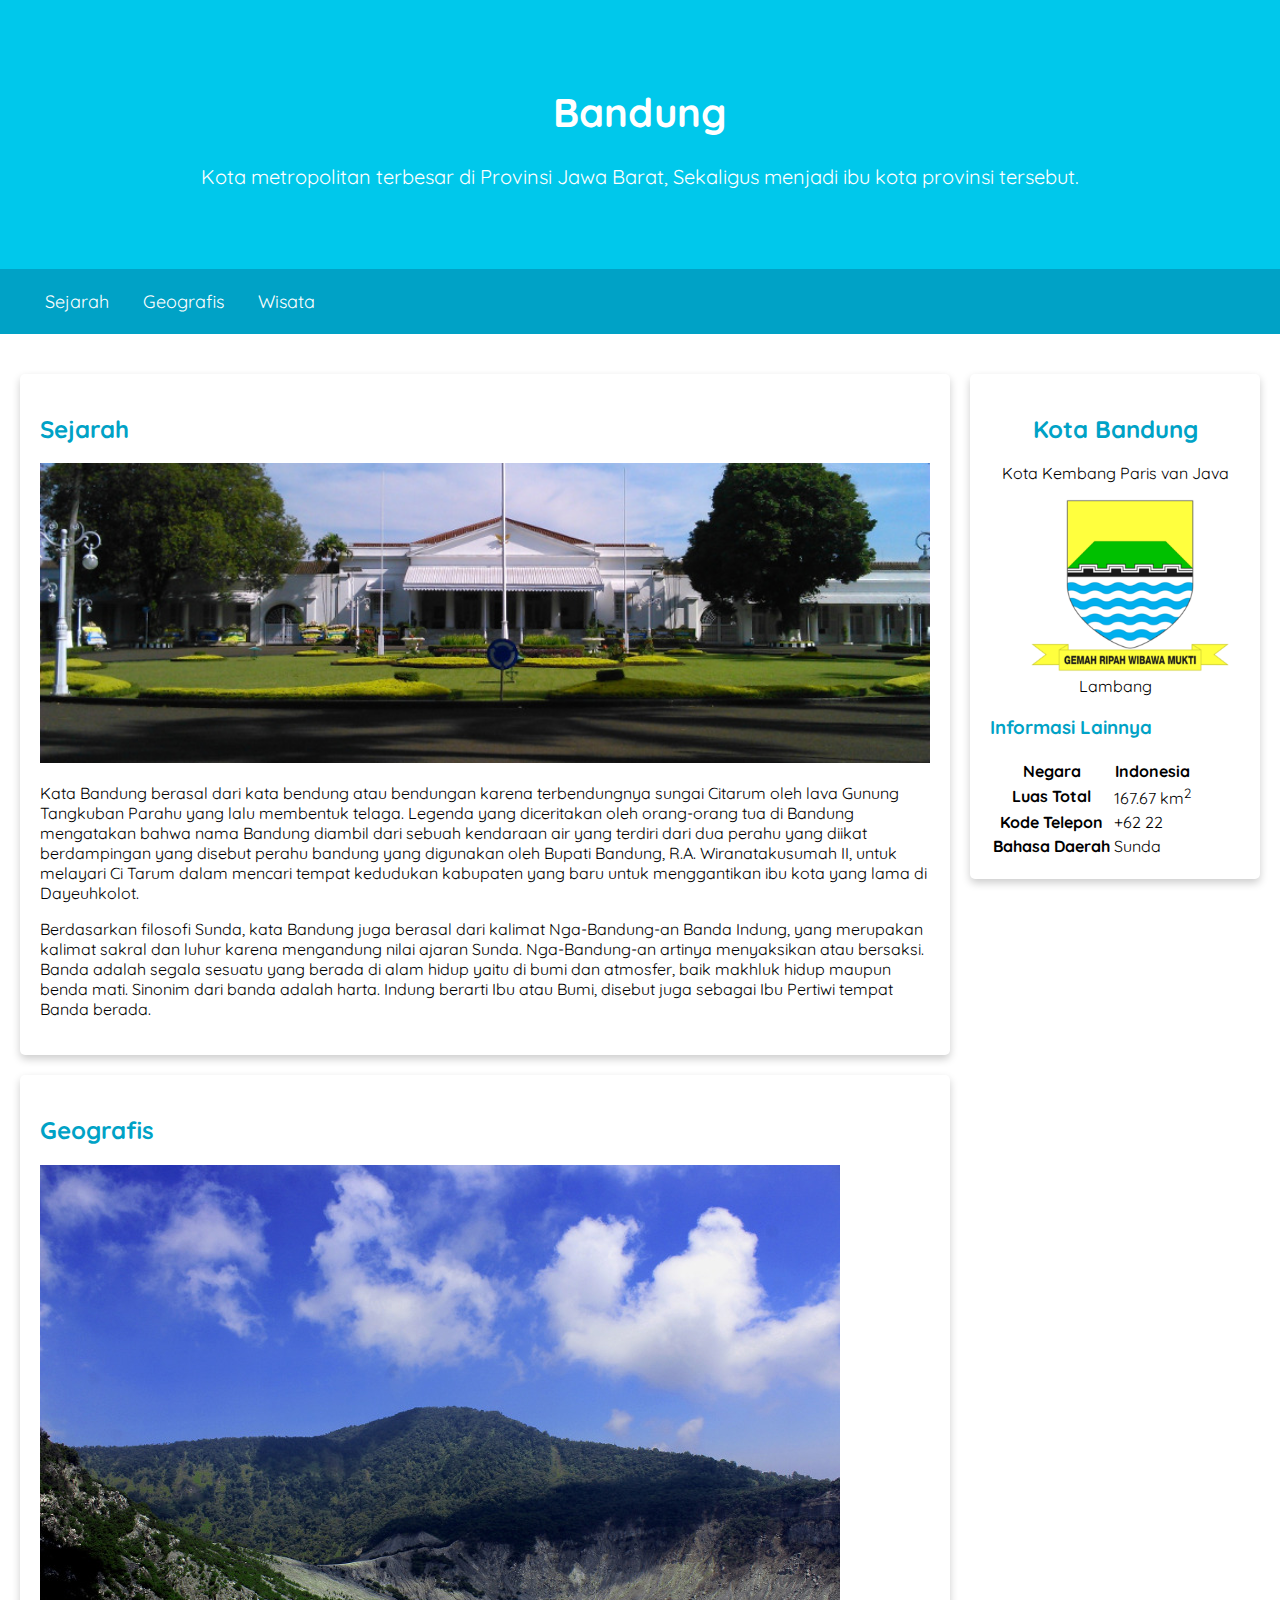
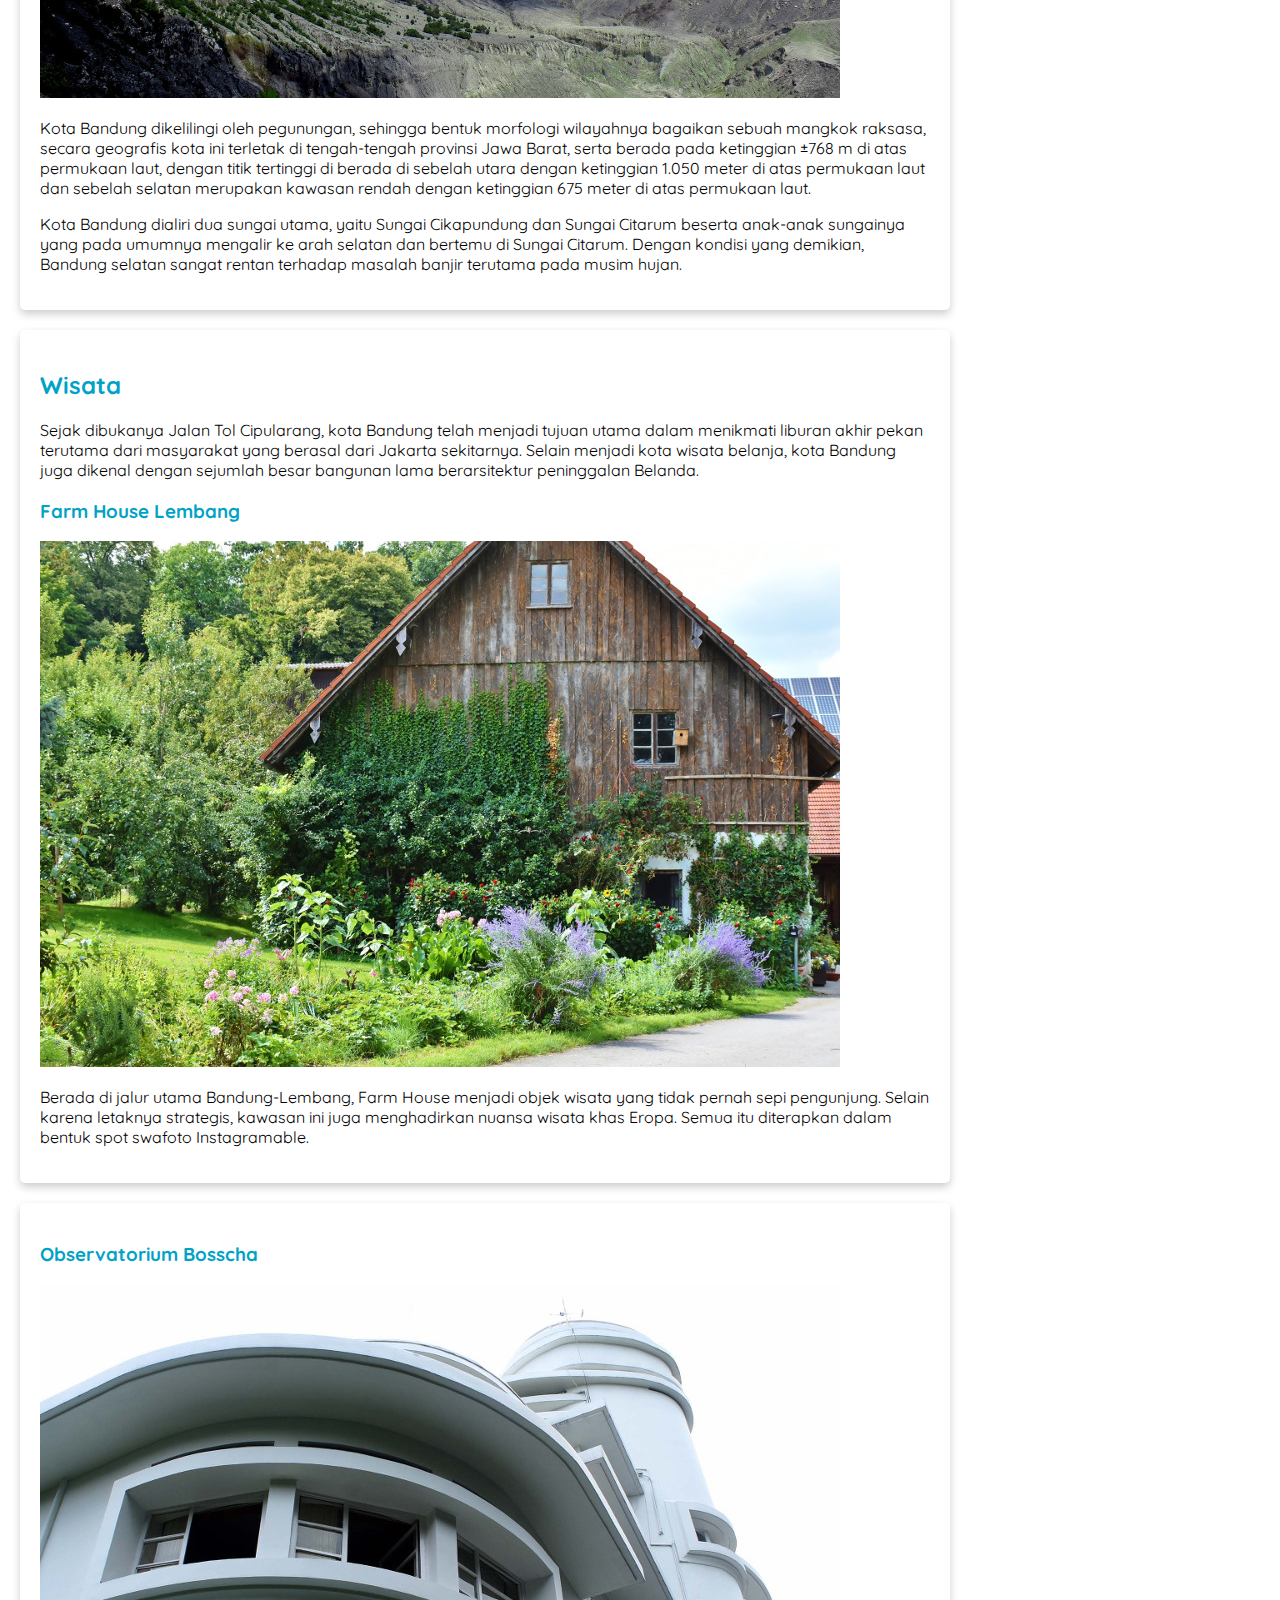
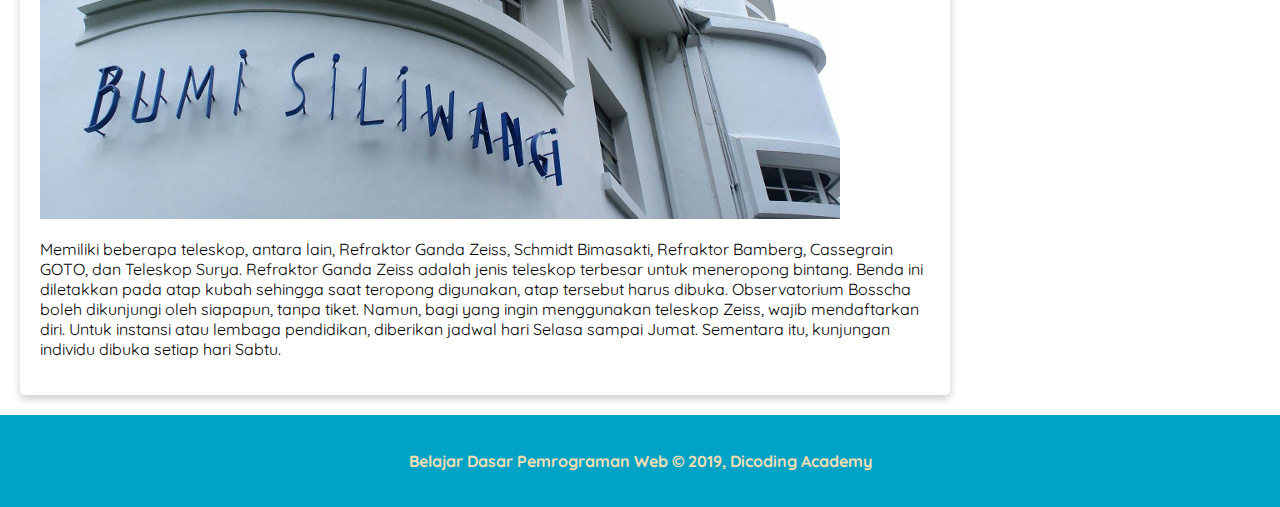
<file: belajar1.html>
<!DOCTYPE html>
<html lang="en">
<head>
  <meta charset="UTF-8">
  <meta name="viewport" content="width=device-width, initial-scale=1.0">
  <link rel="stylesheet" href="assets/styles/style1.css">
  
  <!--Link Font-->
  <link rel="preconnect" href="https://fonts.googleapis.com" />
  <link rel="preconnect" href="https://fonts.gstatic.com" crossorigin />
  <link
    href="https://fonts.googleapis.com/css2?family=Quicksand:wght@400;700&display=swap"
    rel="stylesheet"/>
  <!-- End Link Font -->
  
  <title>Document</title>
</head>
<body>
  <header>
    <div class="jumbotron">
        <h1>Bandung</h1>
        <p>
          Kota metropolitan terbesar di Provinsi Jawa Barat, Sekaligus menjadi ibu kota provinsi tersebut.
        </p>
    </div>
        <nav>
          <ul>
            <li>
              <a href="#sejarah">Sejarah</a>
            </li>
            <li>
              <a href="#geografis">Geografis</a>
            </li>
            <li>
              <a href="#wisata">Wisata</a>
            </li>
          </ul>
        </nav>
    </header>

  <main>
    <div id="content">
      <article id="sejarah" class="card">
        <h2>Sejarah</h2>
        <img src="assets/image/history.jpg" alt="sejarah" class="featured-image">
          <p>
              Kata Bandung berasal dari kata bendung atau bendungan karena terbendungnya
              sungai Citarum oleh lava Gunung Tangkuban Parahu yang lalu membentuk
              telaga. Legenda yang diceritakan oleh orang-orang tua di Bandung
              mengatakan bahwa nama Bandung diambil dari sebuah kendaraan air yang
              terdiri dari dua perahu yang diikat berdampingan yang disebut perahu
              bandung yang digunakan oleh Bupati Bandung, R.A. Wiranatakusumah II, untuk
              melayari Ci Tarum dalam mencari tempat kedudukan kabupaten yang baru untuk
              menggantikan ibu kota yang lama di Dayeuhkolot.
          </p>

          <p>
            Berdasarkan filosofi Sunda, kata Bandung juga berasal dari kalimat
            Nga-Bandung-an Banda Indung, yang merupakan kalimat sakral dan luhur
            karena mengandung nilai ajaran Sunda. Nga-Bandung-an artinya menyaksikan
            atau bersaksi. Banda adalah segala sesuatu yang berada di alam hidup yaitu
            di bumi dan atmosfer, baik makhluk hidup maupun benda mati. Sinonim dari
            banda adalah harta. Indung berarti Ibu atau Bumi, disebut juga sebagai Ibu
            Pertiwi tempat Banda berada.
          </p>
      </article>

      <article id="geografis" class="card">
        <h2>Geografis</h2>
        <img src="assets/image/geografis.jpg" alt="geografis">
          <p>
              Kota Bandung dikelilingi oleh pegunungan, sehingga bentuk morfologi
              wilayahnya bagaikan sebuah mangkok raksasa, secara geografis kota ini
              terletak di tengah-tengah provinsi Jawa Barat, serta berada pada
              ketinggian ±768 m di atas permukaan laut, dengan titik tertinggi di berada
              di sebelah utara dengan ketinggian 1.050 meter di atas permukaan laut dan
              sebelah selatan merupakan kawasan rendah dengan ketinggian 675 meter di
              atas permukaan laut.
          </p>
          
          <p>
              Kota Bandung dialiri dua sungai utama, yaitu Sungai Cikapundung dan Sungai
              Citarum beserta anak-anak sungainya yang pada umumnya mengalir ke arah
              selatan dan bertemu di Sungai Citarum. Dengan kondisi yang demikian,
              Bandung selatan sangat rentan terhadap masalah banjir terutama pada musim
              hujan.
          </p>
      </article>
      
      <article id="wisata" class="card">
        <h2>Wisata</h2>
          <p>
              Sejak dibukanya Jalan Tol Cipularang, kota Bandung telah menjadi tujuan
              utama dalam menikmati liburan akhir pekan terutama dari masyarakat yang
              berasal dari Jakarta sekitarnya. Selain menjadi kota wisata belanja, kota
              Bandung juga dikenal dengan sejumlah besar bangunan lama berarsitektur
              peninggalan Belanda.
          </p>
        <section>
        <h3>Farm House Lembang</h3>
        <img src="assets/image/farm-house.jpg" alt="">
          <p>
              Berada di jalur utama Bandung-Lembang, Farm House menjadi objek wisata
              yang tidak pernah sepi pengunjung. Selain karena letaknya strategis,
              kawasan ini juga menghadirkan nuansa wisata khas Eropa. Semua itu
              diterapkan dalam bentuk spot swafoto Instagramable.
          </p>
        </section>
      </article>
      <article class="card">
        <section>
        <h3>Observatorium Bosscha</h3>
        <img src="assets/image/bosscha.jpg" alt="">
          <p>
              Memiliki beberapa teleskop, antara lain, Refraktor Ganda Zeiss, Schmidt
              Bimasakti, Refraktor Bamberg, Cassegrain GOTO, dan Teleskop Surya.
              Refraktor Ganda Zeiss adalah jenis teleskop terbesar untuk meneropong
              bintang. Benda ini diletakkan pada atap kubah sehingga saat teropong
              digunakan, atap tersebut harus dibuka. Observatorium Bosscha boleh
              dikunjungi oleh siapapun, tanpa tiket. Namun, bagi yang ingin menggunakan
              teleskop Zeiss, wajib mendaftarkan diri. Untuk instansi atau lembaga
              pendidikan, diberikan jadwal hari Selasa sampai Jumat. Sementara itu,
              kunjungan individu dibuka setiap hari Sabtu.  
          </p>
        </section>
      </article>
    </div>
    
      <aside>
        <article class="profile card">
            <header>
              <h2>Kota Bandung</h2>
              <p>Kota Kembang Paris van Java</p>
                <figure>
                  <img src="assets/image/Bandung_coa.png" />
                  <figcaption>Lambang</figcaption>
                </figure>
            </header>
        <section>
          <h3>Informasi Lainnya</h3>
          <table>
            <tr>
              <th>Negara</th>
              <th>Indonesia</th>
            </tr>
            <tr>
              <th>Luas Total</th>
              <td>167.67 km<sup>2</sup></td>
            </tr>
            <tr>
              <th>Kode Telepon</th>
              <td>+62 22</td>
            </tr>
            <tr>
              <th>Bahasa Daerah</th>
              <td>Sunda</td>
            </tr>
          </table>
        </section>
      </article>
    </aside>
   </main>
    <footer>
        <p>Belajar Dasar Pemrograman Web &#169; 2019, Dicoding Academy</p>
    </footer>
  </body>
</html>
</file>
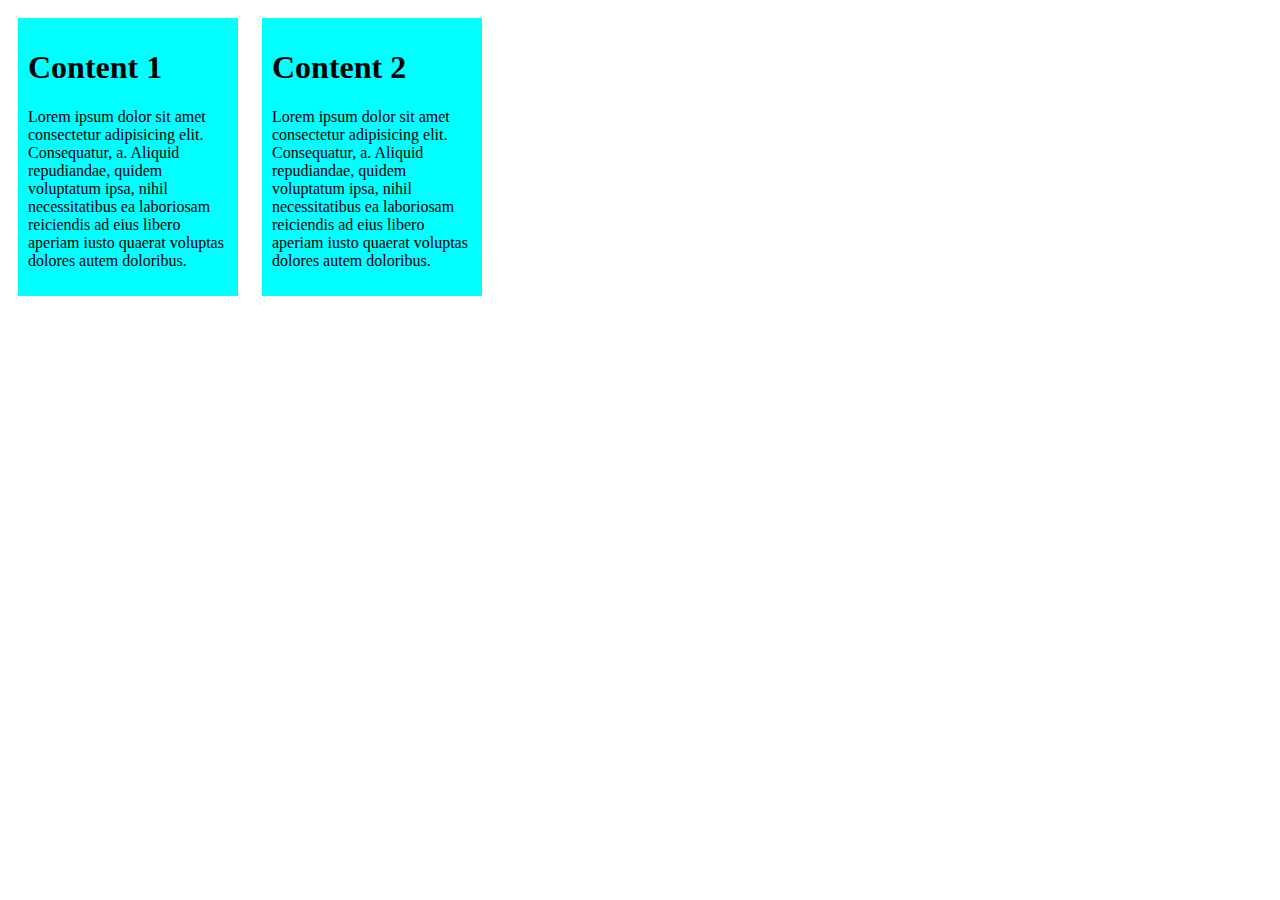
<file: display.html>
<!DOCTYPE html>
<html lang="en">
<head>
    <meta charset="UTF-8">
    <meta name="viewport" content="width=device-width, initial-scale=1.0">
    <title>Display</title>
    <style>
        .content{
            background-color: aqua;
            display: inline-block;
            width: 200px;
            height: auto;
            padding: 10px;
            margin: 10px;
        }
    </style>
</head>
<body>
    <div class="content">
        <h1>Content 1</h1>
        <p>Lorem ipsum dolor sit amet consectetur adipisicing elit. Consequatur, a. Aliquid repudiandae, quidem voluptatum ipsa, nihil necessitatibus ea laboriosam reiciendis ad eius libero aperiam iusto quaerat voluptas dolores autem doloribus.</p>
    </div>
    <div class="content">
        <h1>Content 2</h1>
        <p>Lorem ipsum dolor sit amet consectetur adipisicing elit. Consequatur, a. Aliquid repudiandae, quidem voluptatum ipsa, nihil necessitatibus ea laboriosam reiciendis ad eius libero aperiam iusto quaerat voluptas dolores autem doloribus.</p>
    </div>
</body>
</html>
</file>
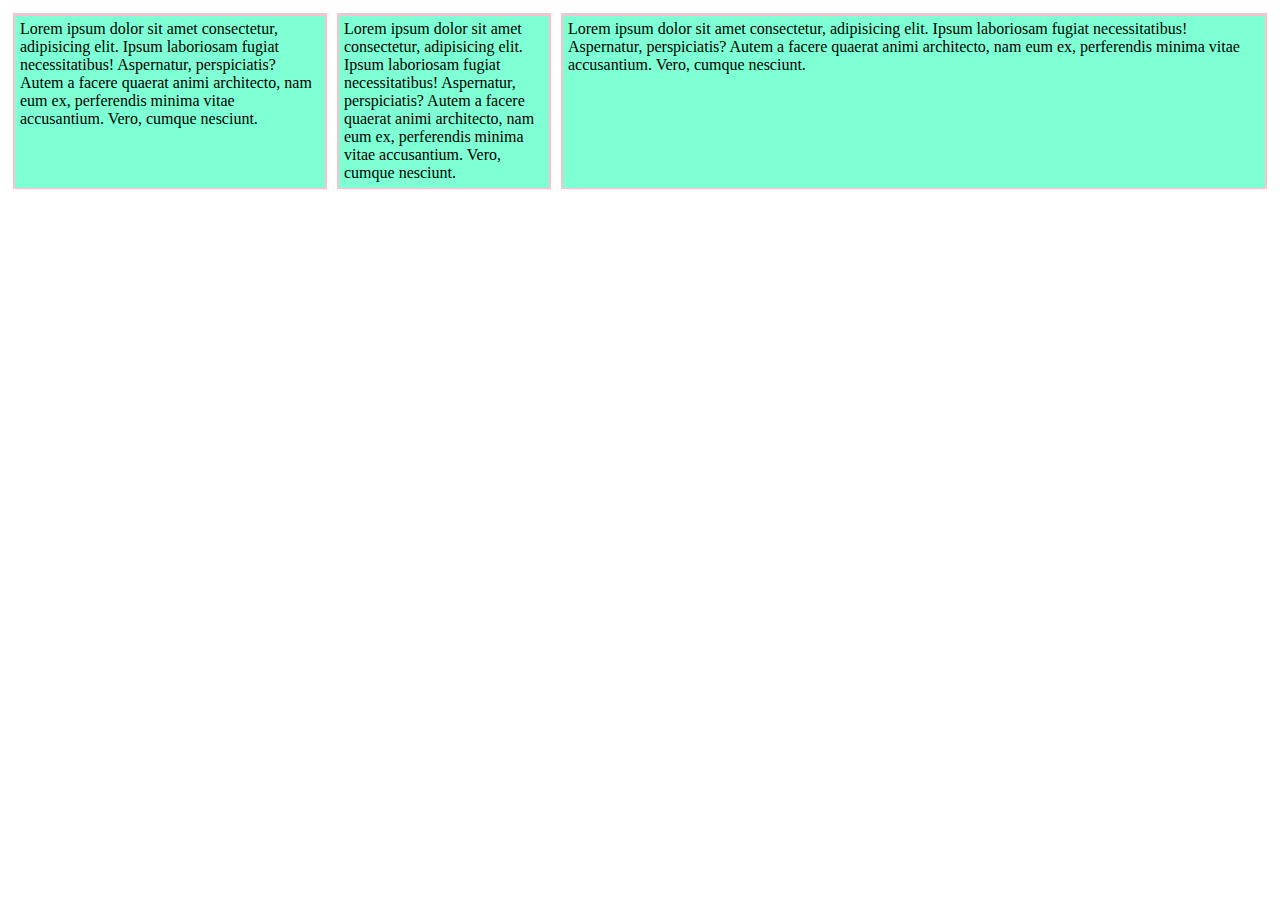
<file: flexbox-basis.html>
<!DOCTYPE html>
<html lang="en">

<head>
    <meta charset="UTF-8">
    <meta name="viewport" content="width=device-width, initial-scale=1.0">
    <title>Flex-Basis</title>
    <style>
        .container {
            display: flex;
        }

        .content {
            background-color: aquamarine;
            border: 2px solid pink;
            margin: 5px;
            padding: 5px;
        }

        .content1 {
            flex-shrink: 0;
            flex-basis: 300px;
        }

        .content2 {
            flex-shrink: 0;
            flex-basis: 200px;
        }

        .content3 {
            flex-shrink: 3;
        }
    </style>
</head>

<body>
    <div class="container">
        <div class="content content1">Lorem ipsum dolor sit amet consectetur, adipisicing elit. Ipsum laboriosam fugiat
            necessitatibus! Aspernatur, perspiciatis? Autem a facere quaerat animi architecto, nam eum ex, perferendis
            minima vitae accusantium. Vero, cumque nesciunt.</div>
        <div class="content content2">Lorem ipsum dolor sit amet consectetur, adipisicing elit. Ipsum laboriosam fugiat
            necessitatibus! Aspernatur, perspiciatis? Autem a facere quaerat animi architecto, nam eum ex, perferendis
            minima vitae accusantium. Vero, cumque nesciunt.</div>
        <div class="content content3">Lorem ipsum dolor sit amet consectetur, adipisicing elit. Ipsum laboriosam fugiat
            necessitatibus! Aspernatur, perspiciatis? Autem a facere quaerat animi architecto, nam eum ex, perferendis
            minima vitae accusantium. Vero, cumque nesciunt.</div>
    </div>
</body>

</html>
</file>
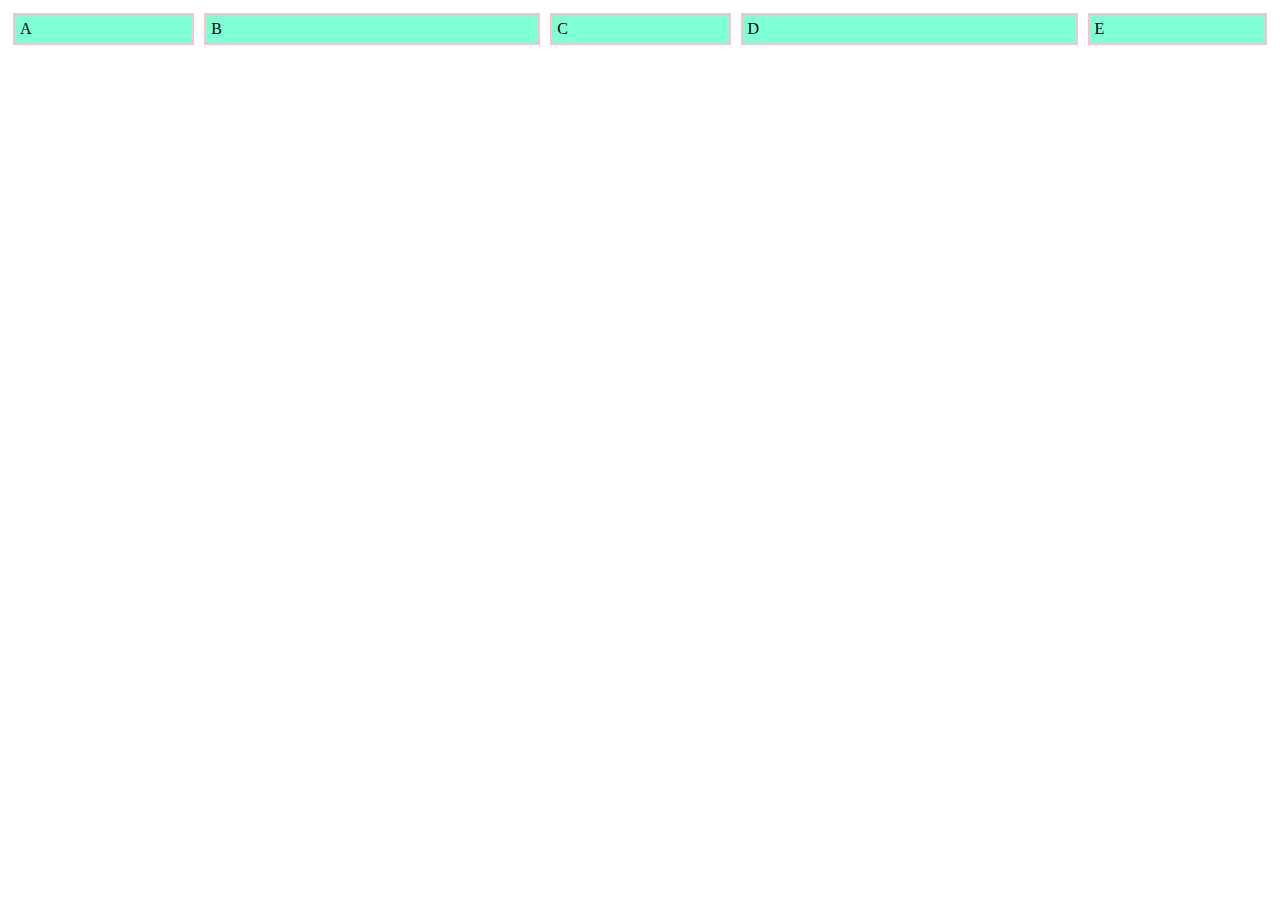
<file: flexbox-grow.html>
<!DOCTYPE html>
<html lang="en">

<head>
    <meta charset="UTF-8">
    <meta name="viewport" content="width=device-width, initial-scale=1.0">
    <title>Flex-Grow</title>
    <style>
        .container{
            display: flex;
            flex-direction: row;;
        }

        .content{
            background-color: aquamarine;
            border: 2px solid pink;
            padding: 5px;
            margin: 5px;
        }
        .small{
            flex-grow: 1;
        }
        
        .large{
            flex-grow: 2;
        }
    </style>
</head>

<body>
  <div class="container">
    <div class="content small">A</div>
    <div class="content large">B</div>
    <div class="content small">C</div>
    <div class="content large">D</div>
    <div class="content small">E</div>
  </div>
</body>

</html>
</file>
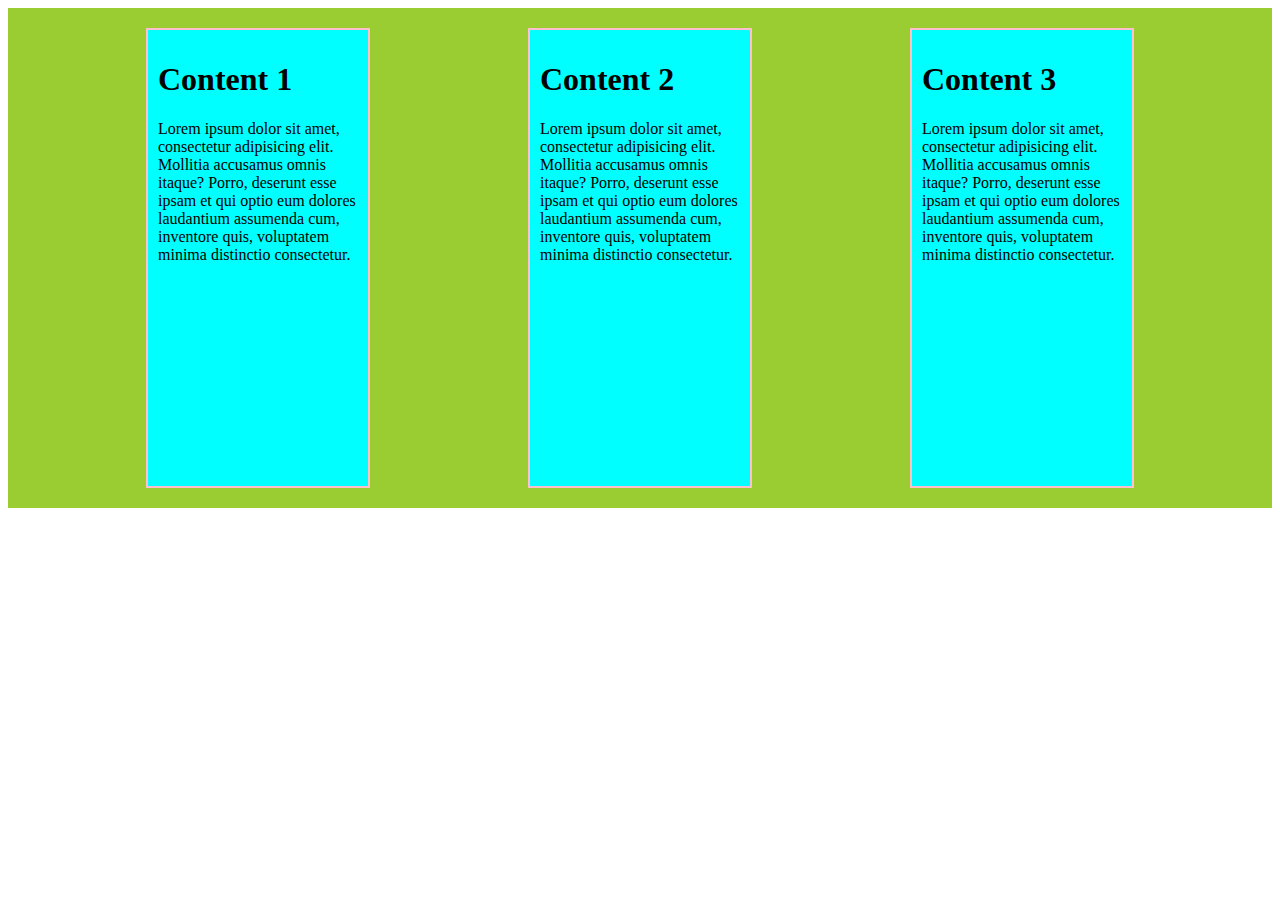
<file: flexbox-justify-content.html>
<!DOCTYPE html>
<html lang="en">
<head>
    <meta charset="UTF-8">
    <meta name="viewport" content="width=device-width, initial-scale=1.0">
    <title>Justify Content</title>
    <style>
        .container{
            display: flex;
            height: 500px;
            background-color: yellowgreen;
            justify-content: space-evenly;
        }

        .content{
            background-color: aqua;
            border: 2px solid pink;
            padding: 10px;
            margin: 20px;
            width: 200px;
            height: auto;
        }
    </style>
</head>
<body>
    <div class="container">
        <div class="content">
            <h1>Content 1</h1>
            <p>Lorem ipsum dolor sit amet, consectetur adipisicing elit. Mollitia accusamus omnis itaque? Porro, deserunt esse ipsam et qui optio eum dolores laudantium assumenda cum, inventore quis, voluptatem minima distinctio consectetur.</p>
        </div>
        <div class="content">
            <h1>Content 2</h1>
            <p>Lorem ipsum dolor sit amet, consectetur adipisicing elit. Mollitia accusamus omnis itaque? Porro, deserunt esse ipsam et qui optio eum dolores laudantium assumenda cum, inventore quis, voluptatem minima distinctio consectetur.</p>
        </div>
        <div class="content">
            <h1>Content 3</h1>
            <p>Lorem ipsum dolor sit amet, consectetur adipisicing elit. Mollitia accusamus omnis itaque? Porro, deserunt esse ipsam et qui optio eum dolores laudantium assumenda cum, inventore quis, voluptatem minima distinctio consectetur.</p>
    </div>
</body>
</html>
</file>
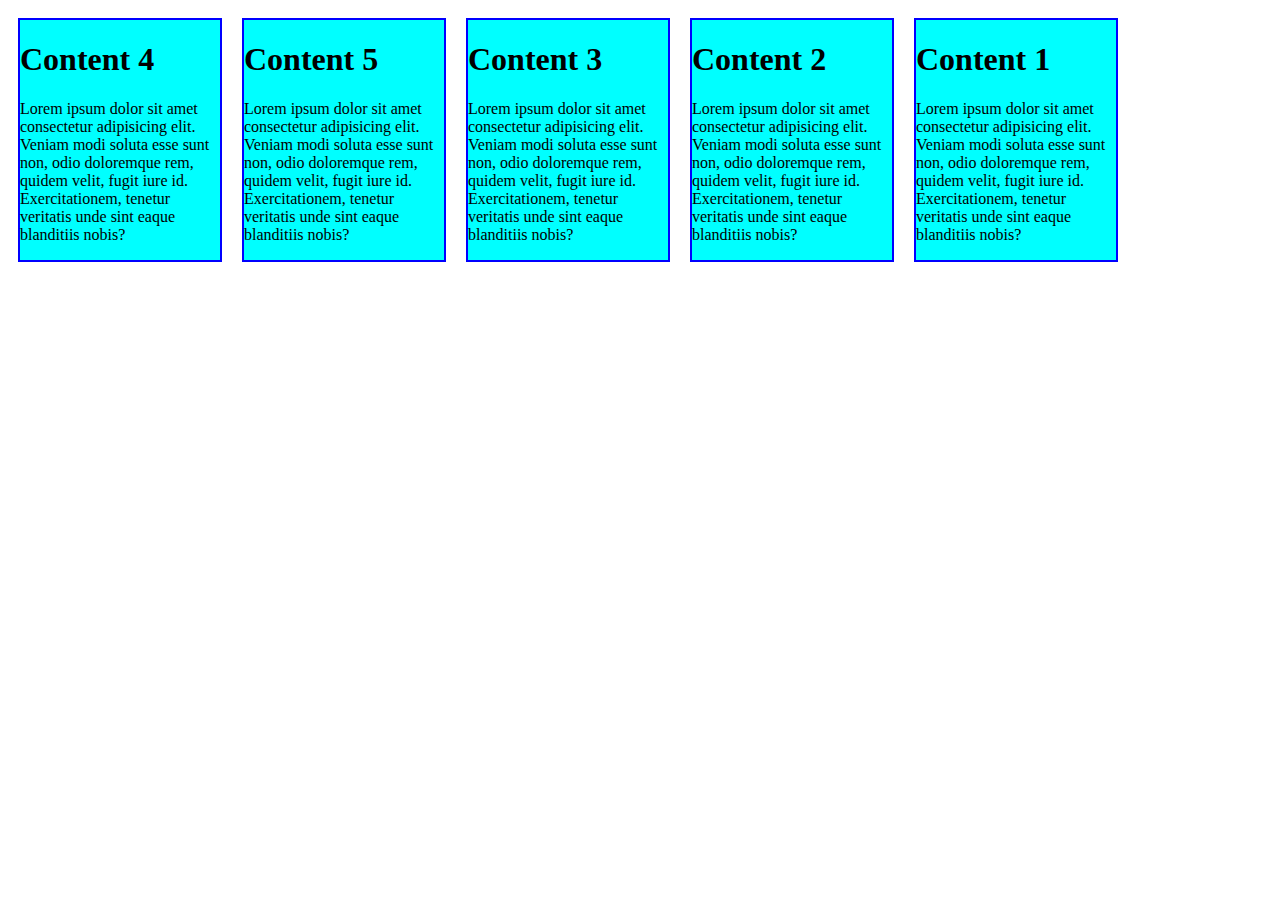
<file: flexbox-order.html>
<!DOCTYPE html>
<html lang="en">

<head>
    <meta charset="UTF-8">
    <meta name="viewport" content="width=device-width, initial-scale=1.0">
    <title>Flex-Order</title>
    <style>
        .container {
            display: flex;
            flex-direction: row;
            flex-wrap: wrap;
        }

        .content {
            width: 200px;
            background-color: aqua;
            border: 2px solid blue;
            margin: 10px;
            margin: 10px;
        }
    </style>
</head>

<body>
    <div class="container">
        <div class="content" style="order: 3;">
            <h1>Content 1</h1>
            <p>Lorem ipsum dolor sit amet consectetur adipisicing elit.
                Veniam modi soluta esse sunt non, odio doloremque rem, quidem velit, fugit iure id.
                Exercitationem, tenetur veritatis unde sint eaque blanditiis nobis?</p>
        </div>
        <div class="content" style="order: 2;">
            <h1>Content 2</h1>
            <p>Lorem ipsum dolor sit amet consectetur adipisicing elit.
                Veniam modi soluta esse sunt non, odio doloremque rem, quidem velit, fugit iure id.
                Exercitationem, tenetur veritatis unde sint eaque blanditiis nobis?</p>
        </div>
        <div class="content" style="order: 1;">
            <h1>Content 3</h1>
            <p>Lorem ipsum dolor sit amet consectetur adipisicing elit.
                Veniam modi soluta esse sunt non, odio doloremque rem, quidem velit, fugit iure id.
                Exercitationem, tenetur veritatis unde sint eaque blanditiis nobis?</p>
        </div>
        <div class="content">
            <h1>Content 4</h1>
            <p>Lorem ipsum dolor sit amet consectetur adipisicing elit.
                Veniam modi soluta esse sunt non, odio doloremque rem, quidem velit, fugit iure id.
                Exercitationem, tenetur veritatis unde sint eaque blanditiis nobis?</p>
        </div>
        <div class="content">
            <h1>Content 5</h1>
            <p>Lorem ipsum dolor sit amet consectetur adipisicing elit.
                Veniam modi soluta esse sunt non, odio doloremque rem, quidem velit, fugit iure id.
                Exercitationem, tenetur veritatis unde sint eaque blanditiis nobis?</p>
        </div>
    </div>
</body>

</html>
</file>
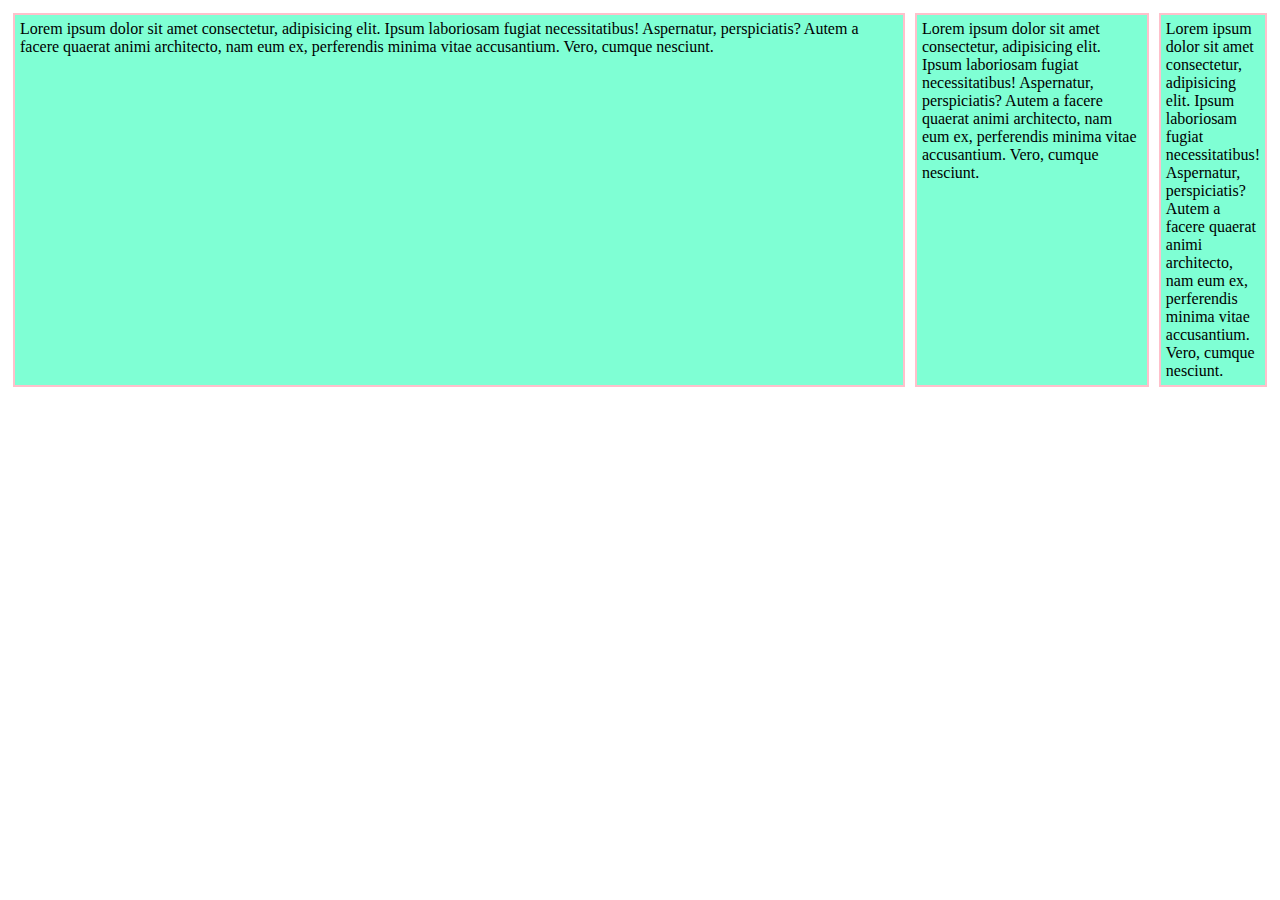
<file: flexbox-shrink.html>
<!DOCTYPE html>
<html lang="en">

<head>
    <meta charset="UTF-8">
    <meta name="viewport" content="width=device-width, initial-scale=1.0">
    <title>Flex-Shrink</title>
    <style>
        .container{
            display: flex;
        }
        .content{
            background-color: aquamarine;
            border: 2px solid pink;
            margin: 5px;
            padding: 5px;
        }
        .content1 {
            flex-shrink: 1;
        }
        .content2 {
            flex-shrink: 2;
        }
        .content3 {
            flex-shrink: 3;
        }
    </style>
</head>

<body>
    <div class="container">
       <div class="content content1">Lorem ipsum dolor sit amet consectetur, adipisicing elit. Ipsum laboriosam fugiat necessitatibus! Aspernatur, perspiciatis? Autem a facere quaerat animi architecto, nam eum ex, perferendis minima vitae accusantium. Vero, cumque nesciunt.</div>
       <div class="content content2">Lorem ipsum dolor sit amet consectetur, adipisicing elit. Ipsum laboriosam fugiat necessitatibus! Aspernatur, perspiciatis? Autem a facere quaerat animi architecto, nam eum ex, perferendis minima vitae accusantium. Vero, cumque nesciunt.</div>
       <div class="content content3">Lorem ipsum dolor sit amet consectetur, adipisicing elit. Ipsum laboriosam fugiat necessitatibus! Aspernatur, perspiciatis? Autem a facere quaerat animi architecto, nam eum ex, perferendis minima vitae accusantium. Vero, cumque nesciunt.</div>
    </div>
</body>

</html>
</file>
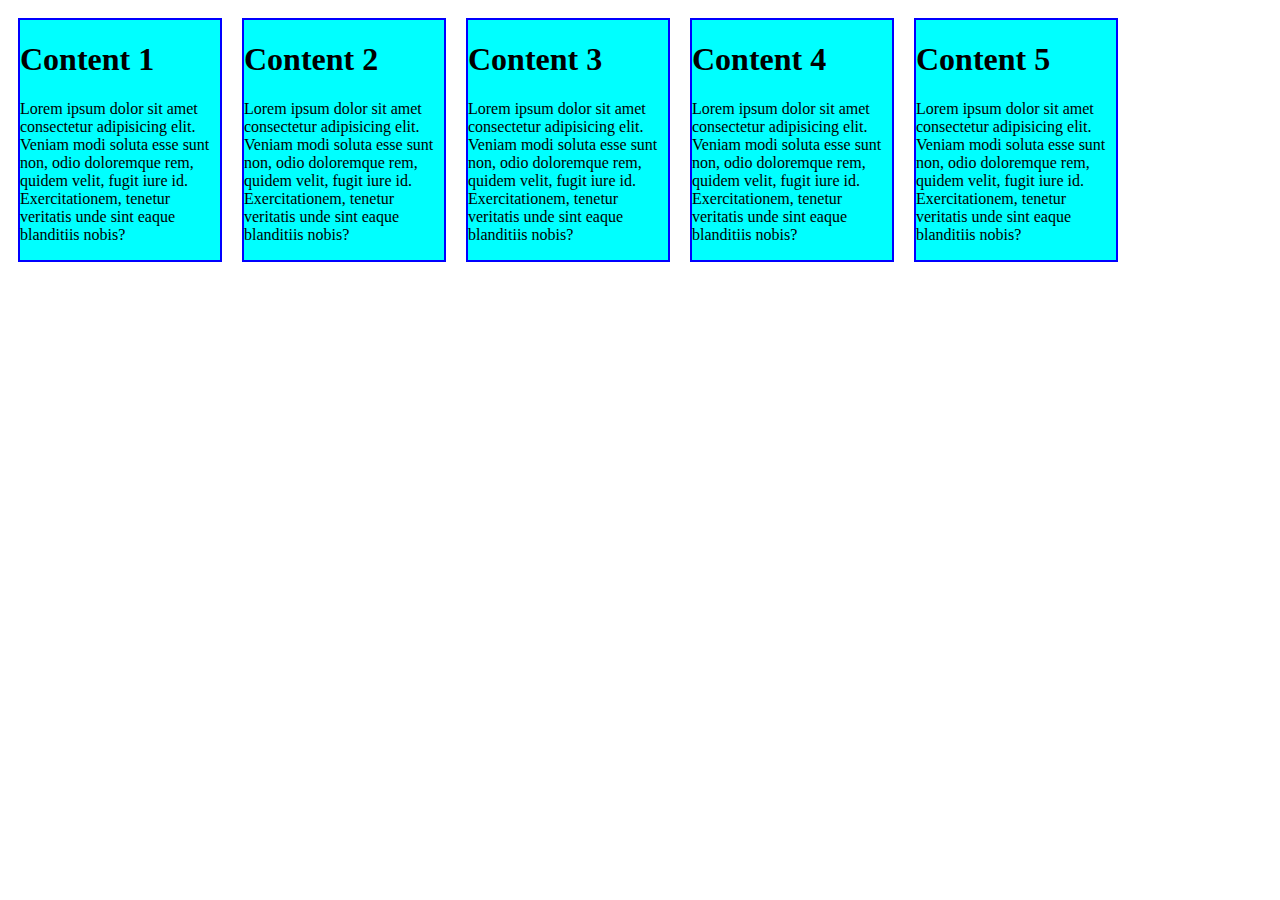
<file: flexbox.html>
<!DOCTYPE html>
<html lang="en">

<head>
    <meta charset="UTF-8">
    <meta name="viewport" content="width=device-width, initial-scale=1.0">
    <title>Flex</title>
    <style>
        .container{
            display: flex;
            flex-direction: row;
            flex-wrap: wrap;
        }
        .content{
            width: 200px;
            background-color: aqua;
            border: 2px solid blue;
            margin: 10px;
            margin: 10px;
        }
    </style>
</head>

<body>
    <div class="container">
        <div class="content">
            <h1>Content 1</h1>
            <p>Lorem ipsum dolor sit amet consectetur adipisicing elit.
                Veniam modi soluta esse sunt non, odio doloremque rem, quidem velit, fugit iure id.
                Exercitationem, tenetur veritatis unde sint eaque blanditiis nobis?</p>
        </div>
        <div class="content">
            <h1>Content 2</h1>
            <p>Lorem ipsum dolor sit amet consectetur adipisicing elit.
                Veniam modi soluta esse sunt non, odio doloremque rem, quidem velit, fugit iure id.
                Exercitationem, tenetur veritatis unde sint eaque blanditiis nobis?</p>
        </div>
        <div class="content">
            <h1>Content 3</h1>
            <p>Lorem ipsum dolor sit amet consectetur adipisicing elit.
                Veniam modi soluta esse sunt non, odio doloremque rem, quidem velit, fugit iure id.
                Exercitationem, tenetur veritatis unde sint eaque blanditiis nobis?</p>
        </div>
        <div class="content">
            <h1>Content 4</h1>
            <p>Lorem ipsum dolor sit amet consectetur adipisicing elit.
                Veniam modi soluta esse sunt non, odio doloremque rem, quidem velit, fugit iure id.
                Exercitationem, tenetur veritatis unde sint eaque blanditiis nobis?</p>
        </div>
        <div class="content">
            <h1>Content 5</h1>
            <p>Lorem ipsum dolor sit amet consectetur adipisicing elit.
                Veniam modi soluta esse sunt non, odio doloremque rem, quidem velit, fugit iure id.
                Exercitationem, tenetur veritatis unde sint eaque blanditiis nobis?</p>
        </div>
    </div>
</body>

</html>
</file>
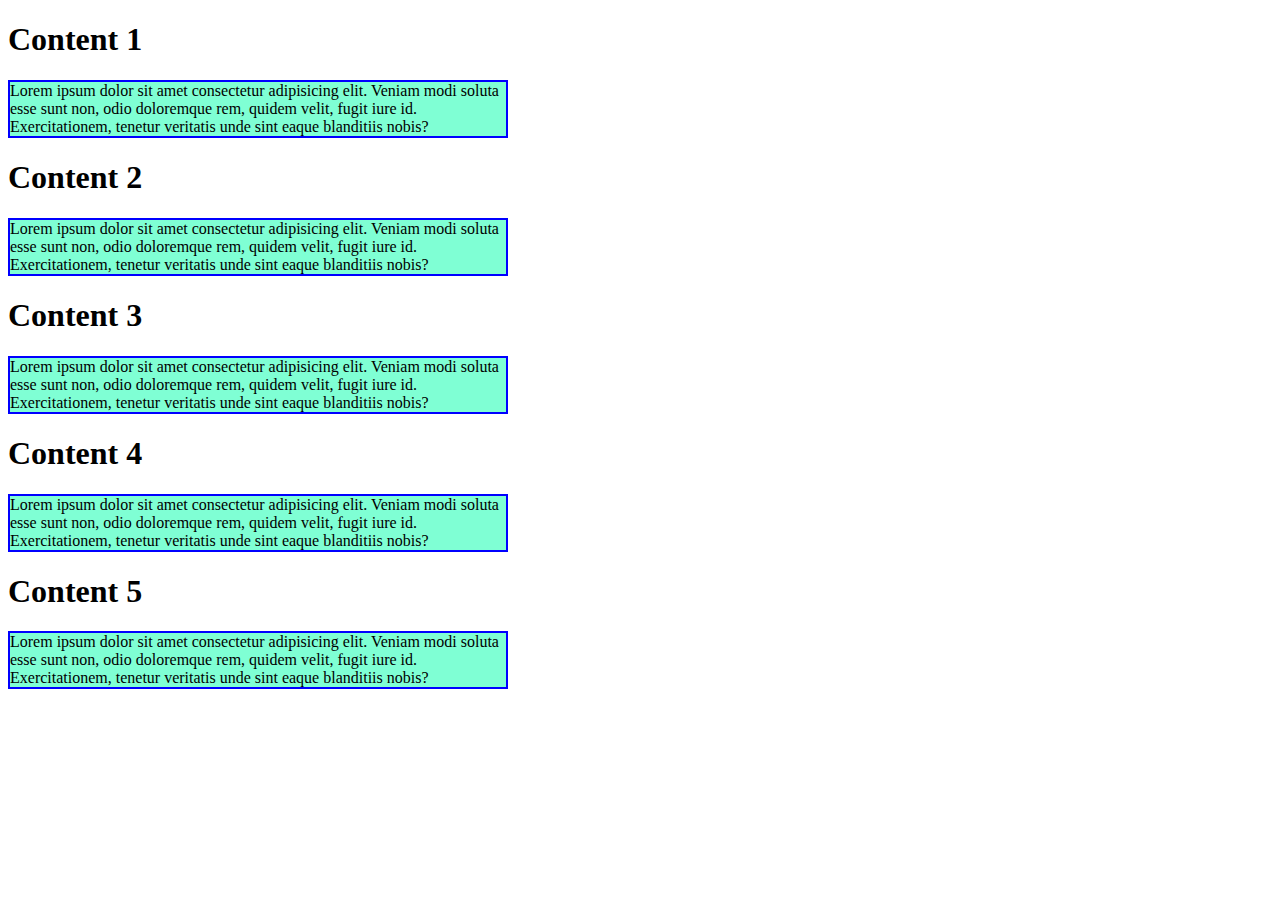
<file: normal-flow.html>
<!DOCTYPE html>
<html lang="en">
<head>
    <meta charset="UTF-8">
    <meta name="viewport" content="width=device-width, initial-scale=1.0">
    <title>Normal Flow</title>
    <style>
        body{
            width: 500px;
        }
        p{
            background-color: aquamarine;
            border: 2px solid blue;
        }
    </style>
</head>
<body>
    <div class="container">
        <div class="content">
            <h1>Content 1</h1>
            <p>Lorem ipsum dolor sit amet consectetur adipisicing elit. 
                Veniam modi soluta esse sunt non, odio doloremque rem, quidem velit, fugit iure id. 
                Exercitationem, tenetur veritatis unde sint eaque blanditiis nobis?</p>
        </div>
        <div class="content">
            <h1>Content 2</h1>
            <p>Lorem ipsum dolor sit amet consectetur adipisicing elit. 
                Veniam modi soluta esse sunt non, odio doloremque rem, quidem velit, fugit iure id. 
                Exercitationem, tenetur veritatis unde sint eaque blanditiis nobis?</p>
        </div>
        <div class="content">
            <h1>Content 3</h1>
            <p>Lorem ipsum dolor sit amet consectetur adipisicing elit. 
                Veniam modi soluta esse sunt non, odio doloremque rem, quidem velit, fugit iure id. 
                Exercitationem, tenetur veritatis unde sint eaque blanditiis nobis?</p>
        </div>
        <div class="content">
            <h1>Content 4</h1>
            <p>Lorem ipsum dolor sit amet consectetur adipisicing elit. 
                Veniam modi soluta esse sunt non, odio doloremque rem, quidem velit, fugit iure id. 
                Exercitationem, tenetur veritatis unde sint eaque blanditiis nobis?</p>
        </div>
        <div class="content">
            <h1>Content 5</h1>
            <p>Lorem ipsum dolor sit amet consectetur adipisicing elit. 
                Veniam modi soluta esse sunt non, odio doloremque rem, quidem velit, fugit iure id. 
                Exercitationem, tenetur veritatis unde sint eaque blanditiis nobis?</p>
        </div>
    </div>
</body>
</html>
</file>
<file: assets/styles/style1.css>
* {
    box-sizing: border-box;
}

body {
    font-family: 'Quicksand', sans-serif;
    margin: 0;
    padding: 0;
}

h2, 
h3 {
    color:#00a2c6;
}

footer {
    padding: 20px;
    color: wheat;
    background-color: #00a2c6;
    text-align: center;
    font-weight: bold;
}

nav a {
    font-size: 18px;
    font-weight: 400px;
    text-decoration: none;
    color: white;
}

nav a:hover {
    font-weight: bold;
}

.profile header{
    text-align: center;
}

.featured-image {
    width: 100%;
    max-height: 300px;
    object-fit: cover;
    object-position: center;
}

.profile img {
    width: 200px;
}

.card {
    box-shadow:0 4px 8px 0 rgba(0, 0, 0, 0.2);
    border-radius: 5px;
    padding: 20px;
    margin-top: 20px;
}

.jumbotron {
    font-size: 20px;
    padding: 60px;
    background-color: #00c8eb;
    text-align: center;
    color: white;
}

nav li {
    display: inline;
    list-style-type: none;
    margin-right: 30px;
}

nav {
    background-color: #00a2c6;
    padding: 5px;
}

main{
    padding: 20px;
    overflow: auto;
}

#content {
    float: left;
    width: 75%;
}

aside {
    float: right;
    width: 25%;
    padding-left: 20px;
}

header {
    display: inline;
}
</file>
